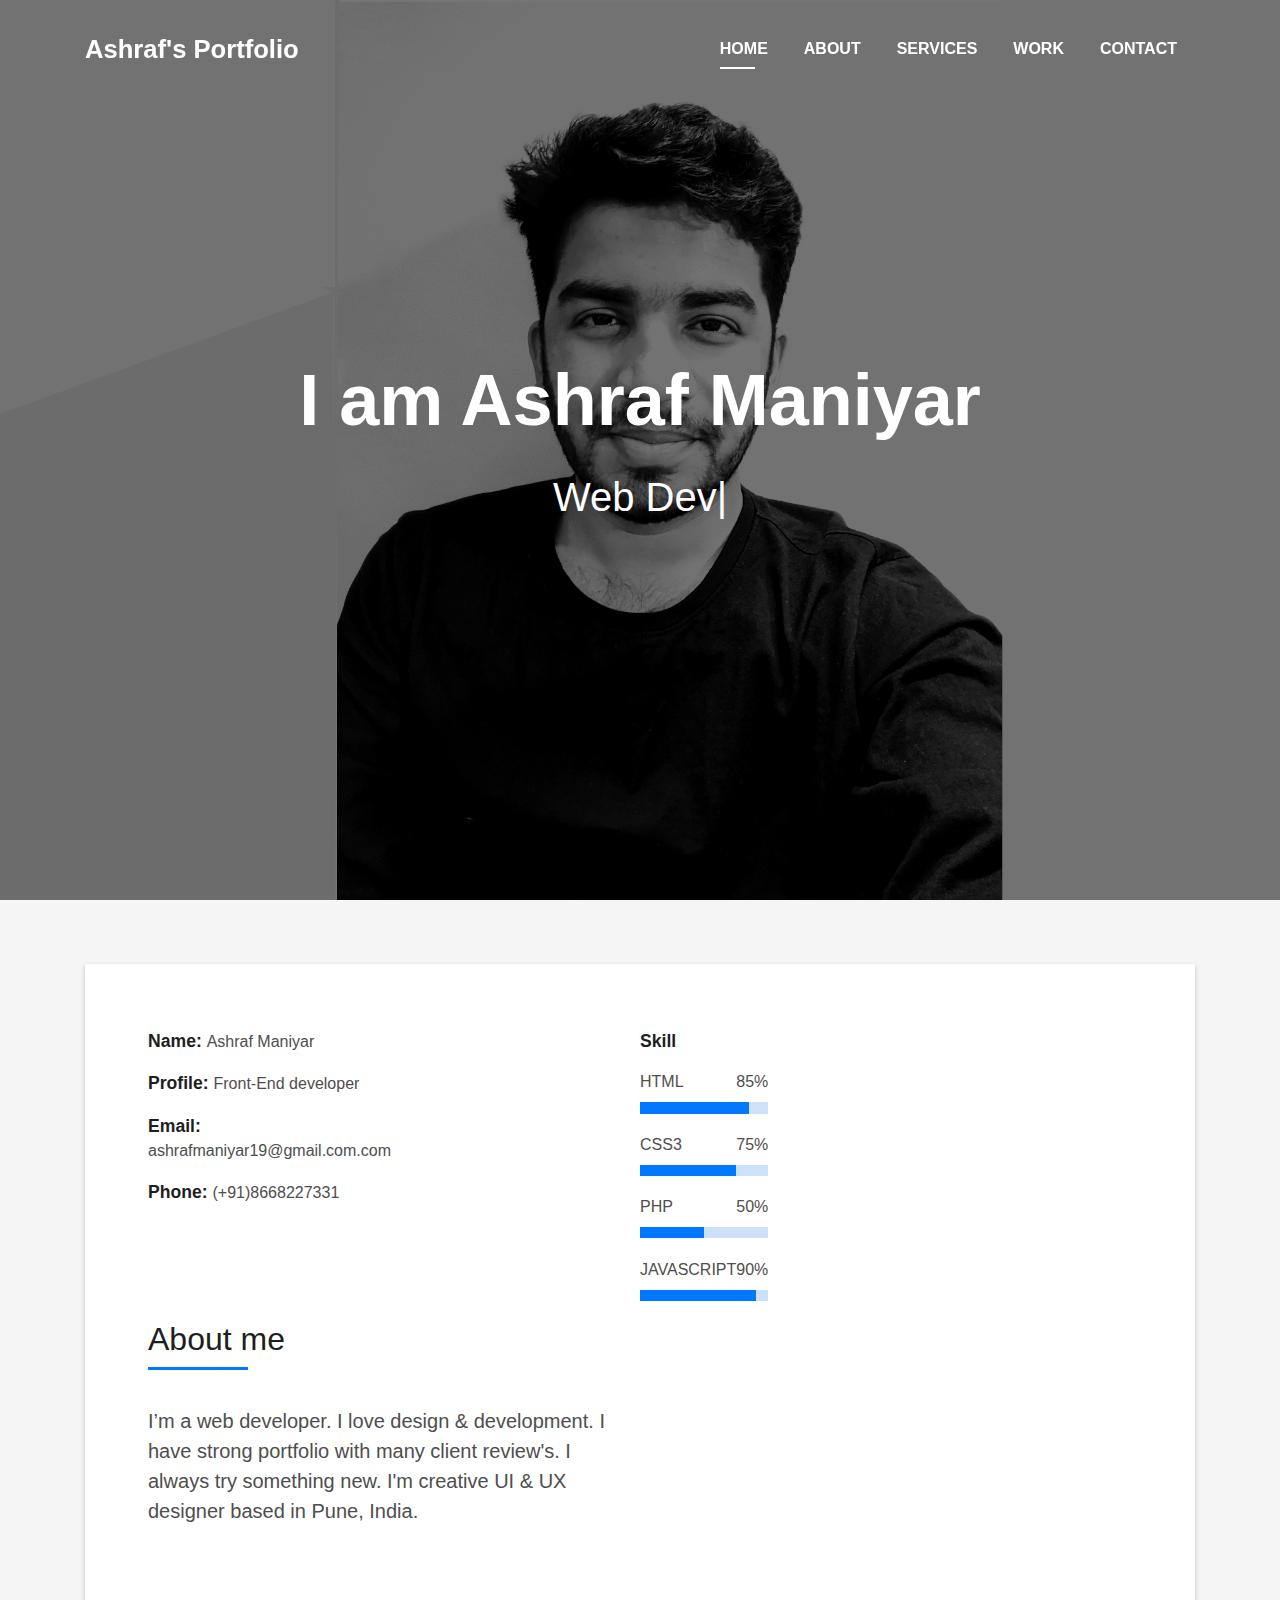
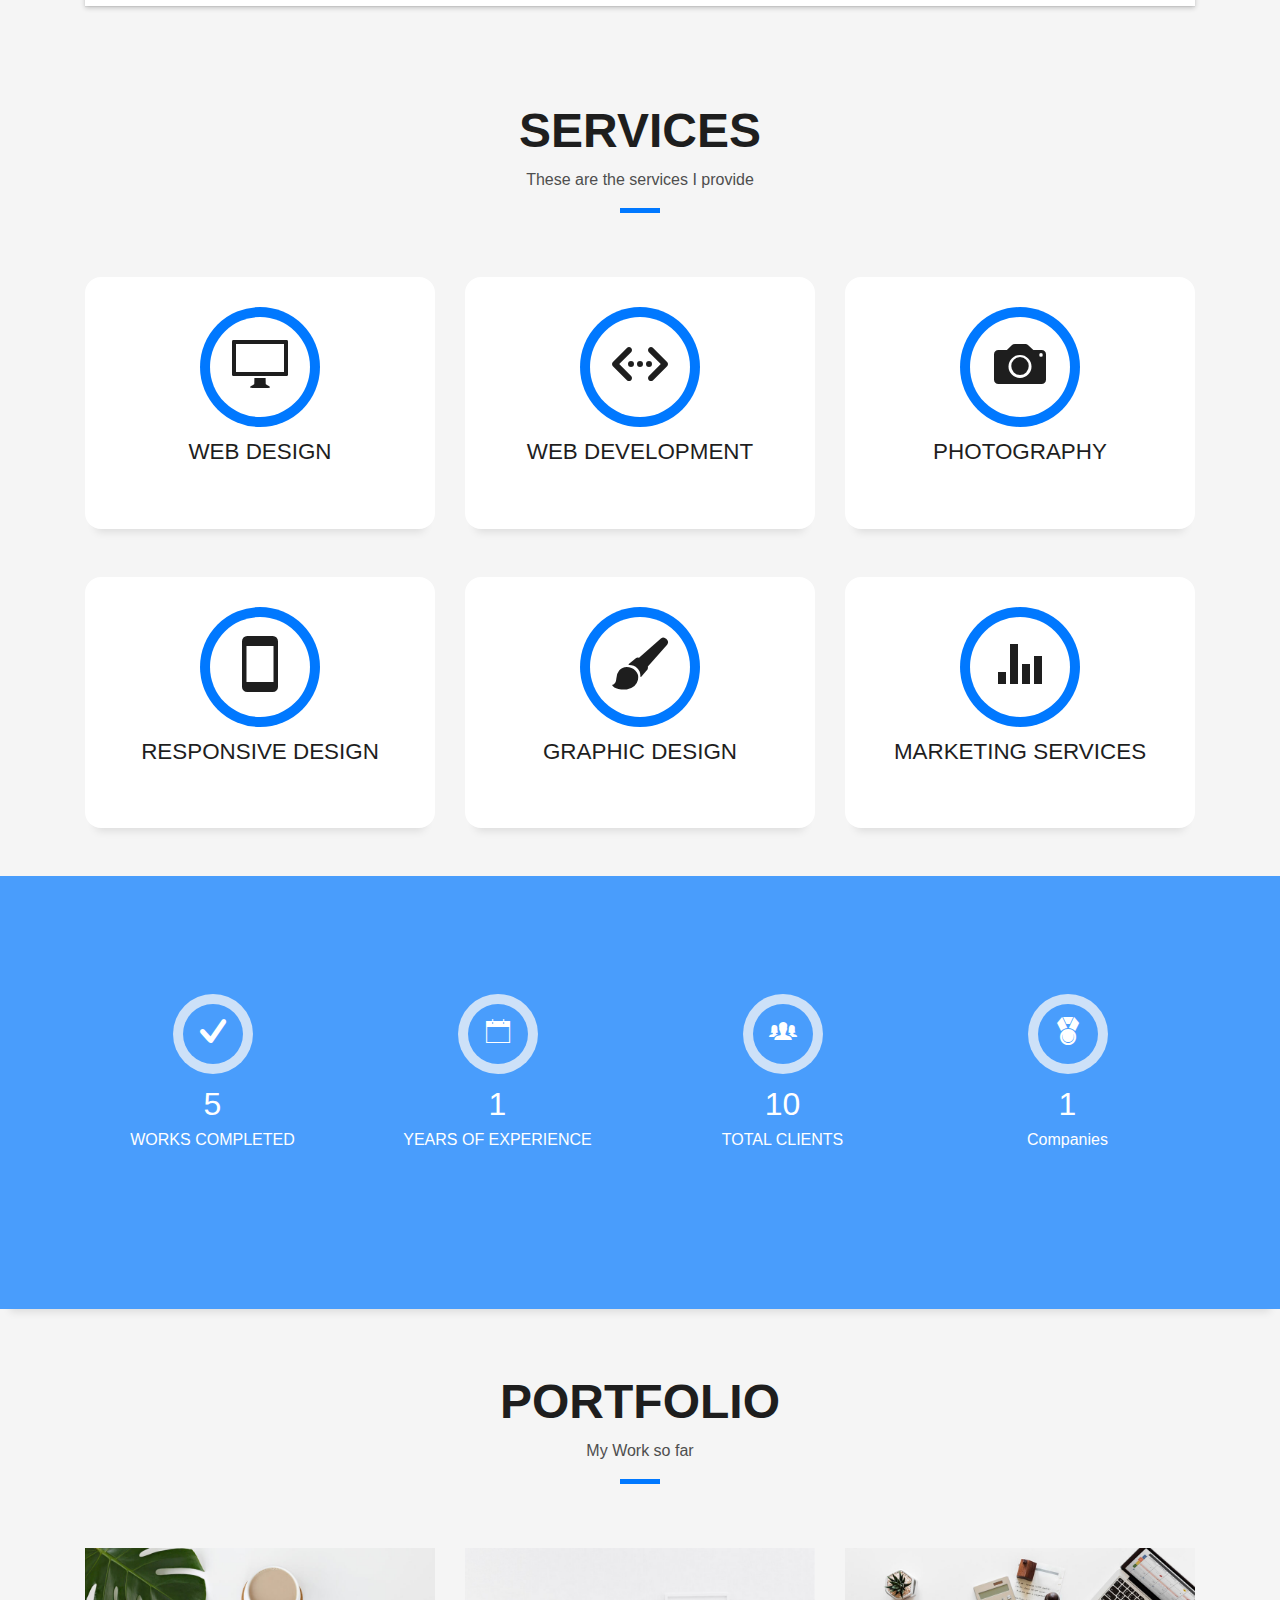
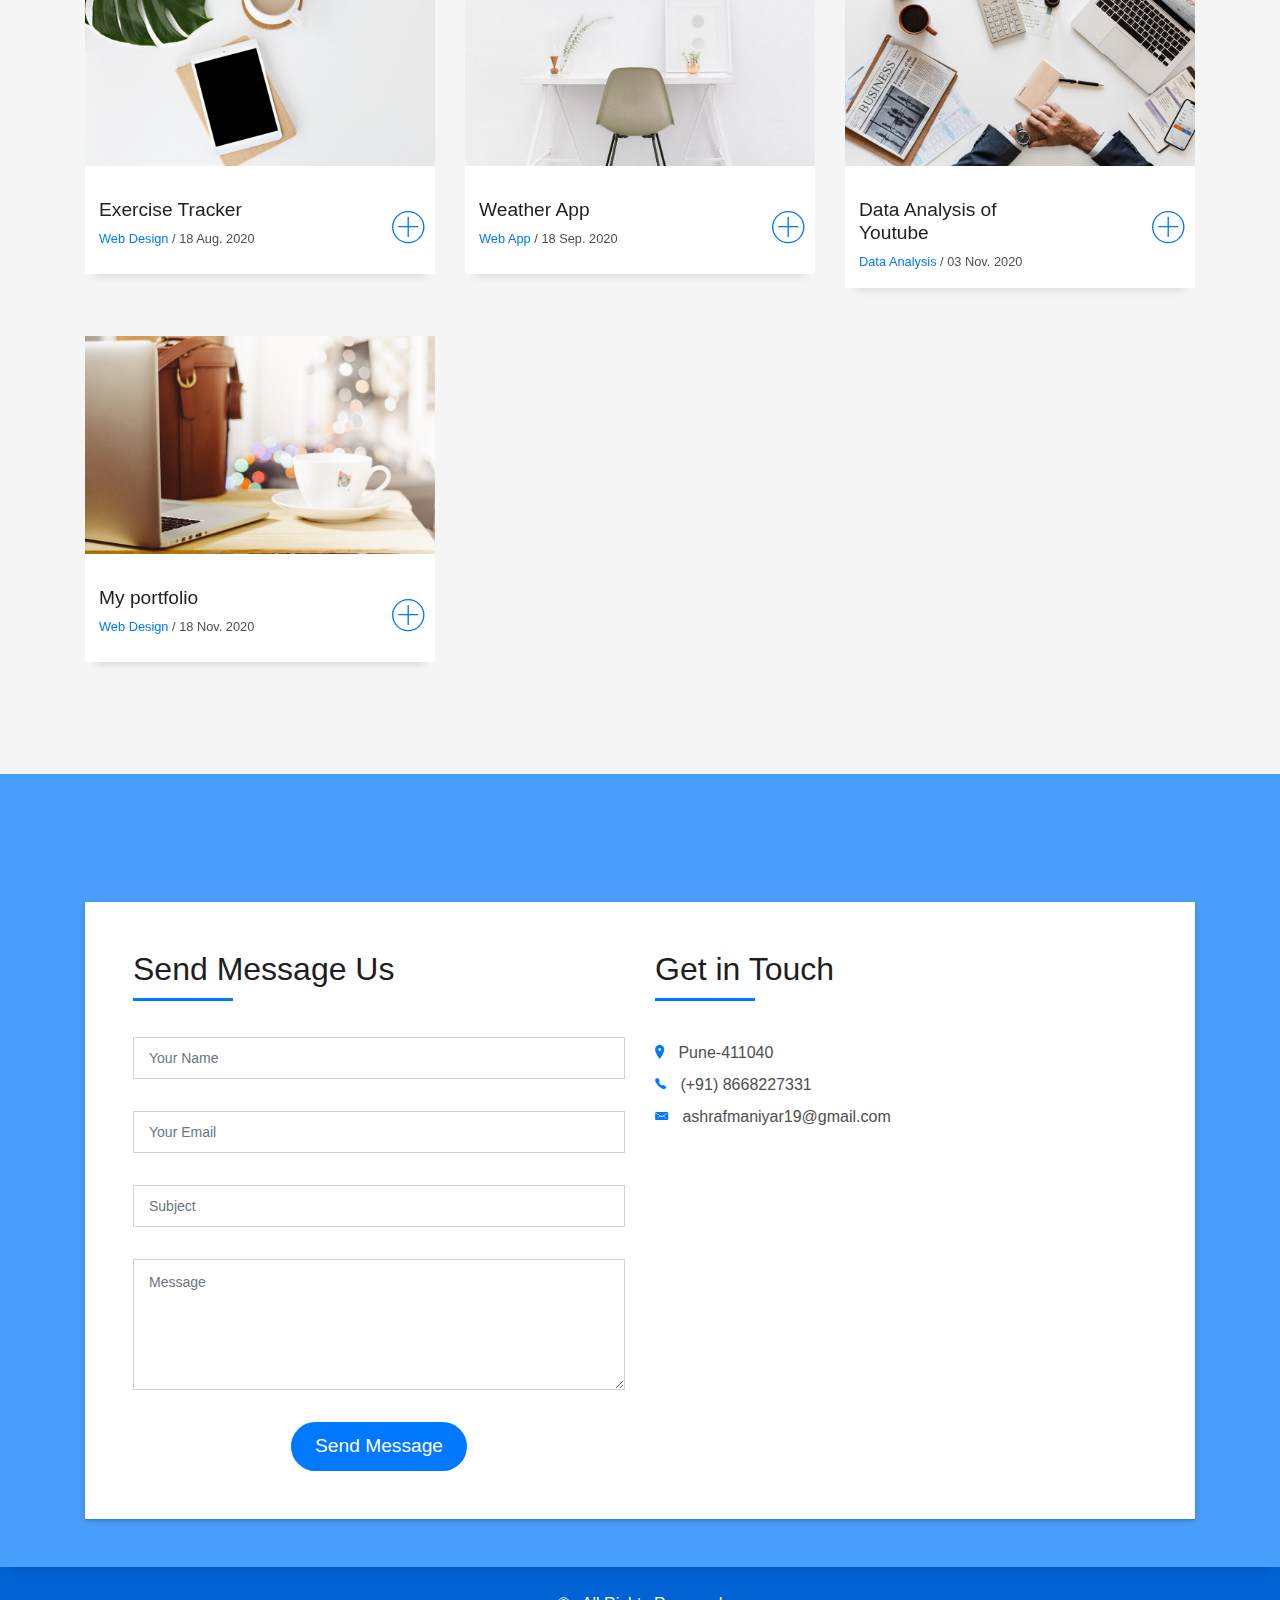
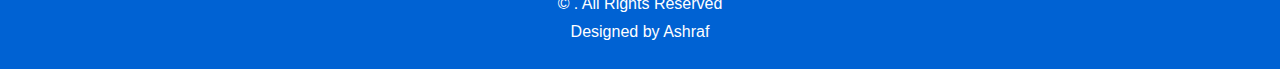
<file: index.html>
<!DOCTYPE html>
<html lang="en">

<head>
  <meta charset="utf-8">
  <meta content="width=device-width, initial-scale=1.0" name="viewport">

  <title>Ashraf's Portfolio </title>
  <meta content="" name="descriptison">
  <meta content="" name="keywords">

  <!-- Favicons -->
  <link href="assets/img/favicon-32x32.png" rel="icon">
  <link href="assets/img/apple-touch-icon.png" rel="apple-touch-icon">

  <!-- Vendor CSS Files -->
  <link href="assets/vendor/bootstrap/css/bootstrap.min.css" rel="stylesheet">
  <link href="assets/vendor/font-awesome/css/font-awesome.min.css" rel="stylesheet">
  <link href="assets/vendor/ionicons/css/ionicons.min.css" rel="stylesheet">
  <link href="assets/vendor/owl.carousel/assets/owl.carousel.min.css" rel="stylesheet">
  <link href="assets/vendor/venobox/venobox.css" rel="stylesheet">

  <!-- Template Main CSS File -->
  <link href="assets/css/style.css" rel="stylesheet">

</head>

<body id="page-top">

  <!-- ======= Header/ Navbar ======= -->
  <nav class="navbar navbar-b navbar-trans navbar-expand-md fixed-top" id="mainNav">
    <div class="container">
      <a class="navbar-brand js-scroll" href="#page-top">Ashraf's Portfolio </a>
      <button class="navbar-toggler collapsed" type="button" data-toggle="collapse" data-target="#navbarDefault" aria-controls="navbarDefault" aria-expanded="false" aria-label="Toggle navigation">
        <span></span>
        <span></span>
        <span></span>
      </button>
      <div class="navbar-collapse collapse justify-content-end" id="navbarDefault">
        <ul class="navbar-nav">
          <li class="nav-item">
            <a class="nav-link js-scroll active" href="index.html">Home</a>
          </li>
          <li class="nav-item">
            <a class="nav-link js-scroll" href="#about">About</a>
          </li>
          <li class="nav-item">
            <a class="nav-link js-scroll" href="#service">Services</a>
          </li>
          <li class="nav-item">
            <a class="nav-link js-scroll" href="#work">Work</a>
          </li>
         
          <li class="nav-item">
            <a class="nav-link js-scroll" href="#contact">Contact</a>
          </li>
        </ul>
      </div>
    </div>
  </nav>

  <!-- ======= Intro Section ======= -->
  <div id="home" class="intro route bg-image" style="background-image: url(assets/img/intro-bg.png)">
    <div class="overlay-itro"></div>
    <div class="intro-content display-table">
      <div class="table-cell">
        <div class="container">
          <!--<p class="display-6 color-d">Hello, world!</p>-->
          <h1 class="intro-title mb-4">I am Ashraf Maniyar</h1>
          <p class="intro-subtitle"><span class="text-slider-items">Web Developer,Web Designer,Frontend Developer,Graphic Designer</span><strong class="text-slider"></strong></p>
          <!-- <p class="pt-3"><a class="btn btn-primary btn js-scroll px-4" href="#about" role="button">Learn More</a></p> -->
        </div>
      </div>
    </div>
  </div><!-- End Intro Section -->

  <main id="main">

    <!-- ======= About Section ======= -->
    <section id="about" class="about-mf sect-pt4 route">
      <div class="container">
        <div class="row">
          <div class="col-sm-12">
            <div class="box-shadow-full">
              <div class="row">
                <div class="col-md-6">
                  <div class="row">

                    </div>
                    <div class="col-sm-6 col-md-7">
                      <div class="about-info">
                        <p><span class="title-s">Name: </span> <span>Ashraf Maniyar</span></p>
                        <p><span class="title-s">Profile: </span> <span>Front-End developer</span></p>
                        <p><span class="title-s">Email: </span> <span>ashrafmaniyar19@gmail.com.com</span></p>
                        <p><span class="title-s">Phone: </span> <span>(+91)8668227331</span></p>
                      </div>
                    </div>
                  </div>
                  <div class="skill-mf">
                    <p class="title-s">Skill</p>
                    <span>HTML</span> <span class="pull-right">85%</span>
                    <div class="progress">
                      <div class="progress-bar" role="progressbar" style="width: 85%;" aria-valuenow="85" aria-valuemin="0" aria-valuemax="100"></div>
                    </div>
                    <span>CSS3</span> <span class="pull-right">75%</span>
                    <div class="progress">
                      <div class="progress-bar" role="progressbar" style="width: 75%" aria-valuenow="75" aria-valuemin="0" aria-valuemax="100"></div>
                    </div>
                    <span>PHP</span> <span class="pull-right">50%</span>
                    <div class="progress">
                      <div class="progress-bar" role="progressbar" style="width: 50%" aria-valuenow="50" aria-valuemin="0" aria-valuemax="100"></div>
                    </div>
                    <span>JAVASCRIPT</span> <span class="pull-right">90%</span>
                    <div class="progress">
                      <div class="progress-bar" role="progressbar" style="width: 90%" aria-valuenow="90" aria-valuemin="0" aria-valuemax="100"></div>
                    </div>
                  </div>
                </div>
                <div class="col-md-6">
                  <div class="about-me pt-4 pt-md-0">
                    <div class="title-box-2">
                      <h5 class="title-left">
                        About me
                      </h5>
                    </div>
                    <p class="lead">
                      I’m a web developer. I love design & development. I have strong portfolio with many client review's. I always try something new. I'm creative UI & UX designer based in Pune, India. 
                    </p>
                    <p class="lead">

                    </p>
                    <p class="lead">

                    </p>
                  </div>
                </div>
              </div>
            </div>
          </div>
        </div>
      </div>
    </section><!-- End About Section -->

    <!-- ======= Services Section ======= -->
    <section id="service" class="services-mf pt-5 route">
      <div class="container">
        <div class="row">
          <div class="col-sm-12">
            <div class="title-box text-center">
              <h3 class="title-a">
                Services
              </h3>
              <p class="subtitle-a">
                These are the services I provide
              </p>
              <div class="line-mf"></div>
            </div>
          </div>
        </div>
        <div class="row">
          <div class="col-md-4">
            <div class="service-box">
              <div class="service-ico">
                <span class="ico-circle"><i class="ion-monitor"></i></span>
              </div>
              <div class="service-content">
                <h2 class="s-title">Web Design</h2>
                <p class="s-description text-center">
                  
                </p>
              </div>
            </div>
          </div>
          <div class="col-md-4">
            <div class="service-box">
              <div class="service-ico">
                <span class="ico-circle"><i class="ion-code-working"></i></span>
              </div>
              <div class="service-content">
                <h2 class="s-title">Web Development</h2>
                <p class="s-description text-center">
               
                </p>
              </div>
            </div>
          </div>
          <div class="col-md-4">
            <div class="service-box">
              <div class="service-ico">
                <span class="ico-circle"><i class="ion-camera"></i></span>
              </div>
              <div class="service-content">
                <h2 class="s-title">Photography</h2>
                <p class="s-description text-center">
              
                </p>
              </div>
            </div>
          </div>
          <div class="col-md-4">
            <div class="service-box">
              <div class="service-ico">
                <span class="ico-circle"><i class="ion-android-phone-portrait"></i></span>
              </div>
              <div class="service-content">
                <h2 class="s-title">Responsive Design</h2>
                <p class="s-description text-center">
                 
                </p>
              </div>
            </div>
          </div>
          <div class="col-md-4">
            <div class="service-box">
              <div class="service-ico">
                <span class="ico-circle"><i class="ion-paintbrush"></i></span>
              </div>
              <div class="service-content">
                <h2 class="s-title">Graphic Design</h2>
                <p class="s-description text-center">
                
                </p>
              </div>
            </div>
          </div>
          <div class="col-md-4">
            <div class="service-box">
              <div class="service-ico">
                <span class="ico-circle"><i class="ion-stats-bars"></i></span>
              </div>
              <div class="service-content">
                <h2 class="s-title">Marketing Services</h2>
                <p class="s-description text-center">
                  
                </p>
              </div>
            </div>
          </div>
        </div>
      </div>
    </section><!-- End Services Section -->

    <!-- ======= Counter Section ======= -->
    <div class="section-counter paralax-mf bg-image" style="background-image: url(assets/img/counters-bg.jpg)">
      <div class="overlay-mf"></div>
      <div class="container">
        <div class="row">
          <div class="col-sm-3 col-lg-3">
            <div class="counter-box counter-box pt-4 pt-md-0">
              <div class="counter-ico">
                <span class="ico-circle"><i class="ion-checkmark-round"></i></span>
              </div>
              <div class="counter-num">
                <p class="counter">5</p>
                <span class="counter-text">WORKS COMPLETED</span>
              </div>
            </div>
          </div>
          <div class="col-sm-3 col-lg-3">
            <div class="counter-box pt-4 pt-md-0">
              <div class="counter-ico">
                <span class="ico-circle"><i class="ion-ios-calendar-outline"></i></span>
              </div>
              <div class="counter-num">
                <p class="counter">1</p>
                <span class="counter-text">YEARS OF EXPERIENCE</span>
              </div>
            </div>
          </div>
          <div class="col-sm-3 col-lg-3">
            <div class="counter-box pt-4 pt-md-0">
              <div class="counter-ico">
                <span class="ico-circle"><i class="ion-ios-people"></i></span>
              </div>
              <div class="counter-num">
                <p class="counter">10</p>
                <span class="counter-text">TOTAL CLIENTS</span>
              </div>
            </div>
          </div>
          <div class="col-sm-3 col-lg-3">
            <div class="counter-box pt-4 pt-md-0">
              <div class="counter-ico">
                <span class="ico-circle"><i class="ion-ribbon-a"></i></span>
              </div>
              <div class="counter-num">
                <p class="counter">1</p>
                <span class="counter-text">Companies</span>
              </div>
            </div>
          </div>
        </div>
      </div>
    </div><!-- End Counter Section -->

    <!-- ======= Portfolio Section ======= -->
    <section id="work" class="portfolio-mf sect-pt4 route">
      <div class="container">
        <div class="row">
          <div class="col-sm-12">
            <div class="title-box text-center">
              <h3 class="title-a">
                Portfolio
              </h3>
              <p class="subtitle-a">
                My Work so far
              </p>
              <div class="line-mf"></div>
            </div>
          </div>
        </div>
        <div class="row">
          <div class="col-md-4">
            <div class="work-box">
              <a href="assets/img/work-1.jpg" data-gall="portfolioGallery" class="venobox">
                <div class="work-img">
                  <img src="assets/img/work-1.jpg" alt="" class="img-fluid">
                </div>
              </a>
              <div class="work-content">
                <div class="row">
                  <div class="col-sm-8">
                    <h2 class="w-title">Exercise Tracker</h2>
                    <div class="w-more">
                      <span class="w-ctegory">Web Design</span> / <span class="w-date">18 Aug. 2020</span>
                    </div>
                  </div>
                  <div class="col-sm-4">
                    <div class="w-like">
                      <a href="https://github.com/Ashraflol/Online-exercise-report"> <span class="ion-ios-plus-outline"></span></a>
                    </div>
                  </div>
                </div>
              </div>
            </div>
          </div>
          <div class="col-md-4">
            <div class="work-box">
              <a href="assets/img/work-2.jpg" data-gall="portfolioGallery" class="venobox">
                <div class="work-img">
                  <img src="assets/img/work-2.jpg" alt="" class="img-fluid">
                </div>
              </a>
              <div class="work-content">
                <div class="row">
                  <div class="col-sm-8">
                    <h2 class="w-title">Weather App</h2>
                    <div class="w-more">
                      <span class="w-ctegory">Web App</span> / <span class="w-date">18 Sep. 2020</span>
                    </div>
                  </div>
                  <div class="col-sm-4">
                    <div class="w-like">
                      <a href="https://github.com/Ashraflol"> <span class="ion-ios-plus-outline"></span></a>
                    </div>
                  </div>
                </div>
              </div>
            </div>
          </div>
          <div class="col-md-4">
            <div class="work-box">
              <a href="assets/img/work-3.jpg" data-gall="portfolioGallery" class="venobox">
                <div class="work-img">
                  <img src="assets/img/work-3.jpg" alt="" class="img-fluid">
                </div>
              </a>
              <div class="work-content">
                <div class="row">
                  <div class="col-sm-8">
                    <h2 class="w-title">Data Analysis of Youtube</h2>
                    <div class="w-more">
                      <span class="w-ctegory">Data Analysis</span> / <span class="w-date">03 Nov. 2020</span>
                    </div>
                  </div>
                  <div class="col-sm-4">
                    <div class="w-like">
                      <a href="https://jovian.ai/ashrafmaniyar19/zerotopandas-course-project-starter"> <span class="ion-ios-plus-outline"></span></a>
                    </div>
                  </div>
                </div>
              </div>
            </div>
          </div>
          <div class="col-md-4">
            <div class="work-box">
              <a href="assets/img/work-4.jpg" data-gall="portfolioGallery" class="venobox">
                <div class="work-img">
                  <img src="assets/img/work-4.jpg" alt="" class="img-fluid">
                </div>
              </a>
              <div class="work-content">
                <div class="row">
                  <div class="col-sm-8">
                    <h2 class="w-title">My portfolio</h2>
                    <div class="w-more">
                      <span class="w-ctegory">Web Design</span> / <span class="w-date">18 Nov. 2020</span>
                    </div>
                  </div>
                  <div class="col-sm-4">
                    <div class="w-like">
                      <a href="https://github.com/Ashraflol/my-portfolio"> <span class="ion-ios-plus-outline"></span></a>
                    </div>
                  </div>
                </div>
              </div>
            </div>
          </div>
          
          
        </div>
      </div>
    </section><!-- End Portfolio Section -->


    <!-- ======= Contact Section ======= -->
    <section class="paralax-mf footer-paralax bg-image sect-mt4 route" style="background-image: url(assets/img/overlay-bg.jpg)">
      <div class="overlay-mf"></div>
      <div class="container">
        <div class="row">
          <div class="col-sm-12">
            <div class="contact-mf">
              <div id="contact" class="box-shadow-full">
                <div class="row">
                  <div class="col-md-6">
                    <div class="title-box-2">
                      <h5 class="title-left">
                        Send Message Us
                      </h5>
                    </div>
                    <div>
                      <form action="forms/contact.php" method="post" role="form" class="php-email-form">
                        <div class="row">
                          <div class="col-md-12 mb-3">
                            <div class="form-group">
                              <input type="text" name="name" class="form-control" id="name" placeholder="Your Name" data-rule="minlen:4" data-msg="Please enter at least 4 chars" />
                              <div class="validate"></div>
                            </div>
                          </div>
                          <div class="col-md-12 mb-3">
                            <div class="form-group">
                              <input type="email" class="form-control" name="email" id="email" placeholder="Your Email" data-rule="email" data-msg="Please enter a valid email" />
                              <div class="validate"></div>
                            </div>
                          </div>
                          <div class="col-md-12 mb-3">
                            <div class="form-group">
                              <input type="text" class="form-control" name="subject" id="subject" placeholder="Subject" data-rule="minlen:4" data-msg="Please enter at least 8 chars of subject" />
                              <div class="validate"></div>
                            </div>
                          </div>
                          <div class="col-md-12">
                            <div class="form-group">
                              <textarea class="form-control" name="message" rows="5" data-rule="required" data-msg="Please write something for us" placeholder="Message"></textarea>
                              <div class="validate"></div>
                            </div>
                          </div>
                          <div class="col-md-12 text-center mb-3">
                            <div class="loading">Loading</div>
                            <div class="error-message"></div>
                            <div class="sent-message">Your message has been sent. Thank you!</div>
                          </div>
                          <div class="col-md-12 text-center">
                            <button type="submit" class="button button-a button-big button-rouded">Send Message</button>
                          </div>
                        </div>
                      </form>
                    </div>
                  </div>
                  <div class="col-md-6">
                    <div class="title-box-2 pt-4 pt-md-0">
                      <h5 class="title-left">
                        Get in Touch
                      </h5>
                    </div>
                    <div class="more-info">
                      <p class="lead">
      
                      </p>
                      <ul class="list-ico">
                        <li><span class="ion-ios-location"></span> Pune-411040</li>
                        <li><span class="ion-ios-telephone"></span> (+91) 8668227331</li>
                        <li><span class="ion-email"></span> ashrafmaniyar19@gmail.com</li>
                      </ul>
                    </div>
                    <div class="socials">

                    </div>
                  </div>
                </div>
              </div>
            </div>
          </div>
        </div>
      </div>
    </section><!-- End Contact Section -->

  </main><!-- End #main -->

  <!-- ======= Footer ======= -->
  <footer>
    <div class="container">
      <div class="row">
        <div class="col-sm-12">
          <div class="copyright-box">
            <p class="copyright">&copy; <strong></strong>. All Rights Reserved</p>
            <div class="credits">

              Designed by <a href="https://www.linkedin.com/in/ashraf-maniyar/">Ashraf</a>
            </div>
          </div>
        </div>
      </div>
    </div>
  </footer><!-- End  Footer -->

  <a href="#" class="back-to-top"><i class="fa fa-chevron-up"></i></a>
  <div id="preloader"></div>

  <!-- Vendor JS Files -->
  <script src="assets/vendor/jquery/jquery.min.js"></script>
  <script src="assets/vendor/bootstrap/js/bootstrap.bundle.min.js"></script>
  <script src="assets/vendor/jquery.easing/jquery.easing.min.js"></script>
  <script src="assets/vendor/php-email-form/validate.js"></script>
  <script src="assets/vendor/waypoints/jquery.waypoints.min.js"></script>
  <script src="assets/vendor/counterup/jquery.counterup.min.js"></script>
  <script src="assets/vendor/owl.carousel/owl.carousel.min.js"></script>
  <script src="assets/vendor/typed.js/typed.min.js"></script>
  <script src="assets/vendor/venobox/venobox.min.js"></script>

  <!-- Template Main JS File -->
  <script src="assets/js/main.js"></script>

</body>

</html>
</file>
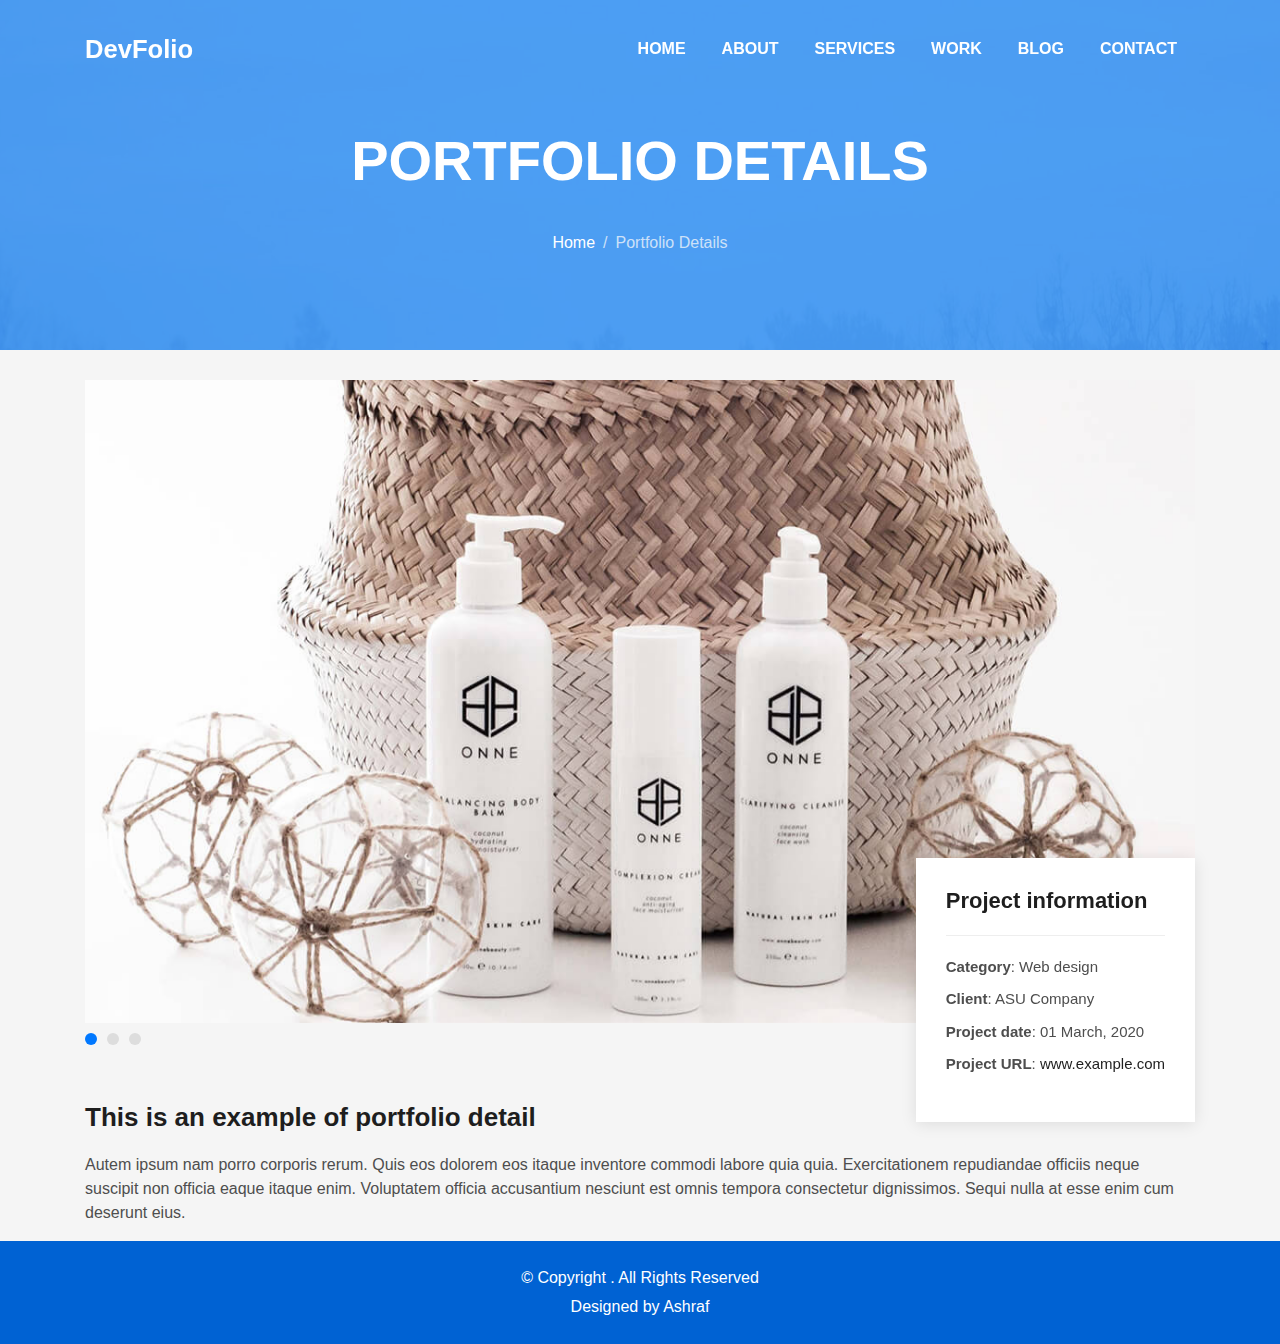
<file: portfolio-details.html>
<!DOCTYPE html>
<html lang="en">

<head>
  <meta charset="utf-8">
  <meta content="width=device-width, initial-scale=1.0" name="viewport">

  <title>DevFolio Bootstrap Portfolio Template - Portfolio Details</title>
  <meta content="" name="descriptison">
  <meta content="" name="keywords">

  <!-- Favicons -->
  <link href="assets/img/favicon.png" rel="icon">
  <link href="assets/img/apple-touch-icon.png" rel="apple-touch-icon">

  <!-- Vendor CSS Files -->
  <link href="assets/vendor/bootstrap/css/bootstrap.min.css" rel="stylesheet">
  <link href="assets/vendor/font-awesome/css/font-awesome.min.css" rel="stylesheet">
  <link href="assets/vendor/ionicons/css/ionicons.min.css" rel="stylesheet">
  <link href="assets/vendor/owl.carousel/assets/owl.carousel.min.css" rel="stylesheet">
  <link href="assets/vendor/venobox/venobox.css" rel="stylesheet">

  <!-- Template Main CSS File -->
  <link href="assets/css/style.css" rel="stylesheet">

  <!-- =======================================================
  * Template Name: DevFolio - v2.3.0
  * Template URL: https://bootstrapmade.com/devfolio-bootstrap-portfolio-html-template/
  * Author: BootstrapMade.com
  * License: https://bootstrapmade.com/license/
  ======================================================== -->
</head>

<body id="page-top">

  <!-- ======= Header/ Navbar ======= -->
  <nav class="navbar navbar-b navbar-trans navbar-expand-md fixed-top" id="mainNav">
    <div class="container">
      <a class="navbar-brand js-scroll" href="#page-top">DevFolio</a>
      <button class="navbar-toggler collapsed" type="button" data-toggle="collapse" data-target="#navbarDefault" aria-controls="navbarDefault" aria-expanded="false" aria-label="Toggle navigation">
        <span></span>
        <span></span>
        <span></span>
      </button>
      <div class="navbar-collapse collapse justify-content-end" id="navbarDefault">
        <ul class="navbar-nav">
          <li class="nav-item">
            <a class="nav-link js-scroll active" href="index.html">Home</a>
          </li>
          <li class="nav-item">
            <a class="nav-link js-scroll" href="#about">About</a>
          </li>
          <li class="nav-item">
            <a class="nav-link js-scroll" href="#service">Services</a>
          </li>
          <li class="nav-item">
            <a class="nav-link js-scroll" href="#work">Work</a>
          </li>
          <li class="nav-item">
            <a class="nav-link js-scroll" href="#blog">Blog</a>
          </li>
          <li class="nav-item">
            <a class="nav-link js-scroll" href="#contact">Contact</a>
          </li>
        </ul>
      </div>
    </div>
  </nav>

  <div class="intro intro-single route bg-image" style="background-image: url(assets/img/overlay-bg.jpg)">
    <div class="overlay-mf"></div>
    <div class="intro-content display-table">
      <div class="table-cell">
        <div class="container">
          <h2 class="intro-title mb-4">Portfolio Details</h2>
          <ol class="breadcrumb d-flex justify-content-center">
            <li class="breadcrumb-item">
              <a href="#">Home</a>
            </li>
            <li class="breadcrumb-item active">Portfolio Details</li>
          </ol>
        </div>
      </div>
    </div>
  </div>

  <main id="main">

    <!-- ======= Portfolio Details Section ======= -->
    <section class="portfolio-details">
      <div class="container">

        <div class="portfolio-details-container">

          <div class="owl-carousel portfolio-details-carousel">
            <img src="assets/img/portfolio-details-1.jpg" class="img-fluid" alt="">
            <img src="assets/img/portfolio-details-2.jpg" class="img-fluid" alt="">
            <img src="assets/img/portfolio-details-3.jpg" class="img-fluid" alt="">
          </div>

          <div class="portfolio-info">
            <h3>Project information</h3>
            <ul>
              <li><strong>Category</strong>: Web design</li>
              <li><strong>Client</strong>: ASU Company</li>
              <li><strong>Project date</strong>: 01 March, 2020</li>
              <li><strong>Project URL</strong>: <a href="#">www.example.com</a></li>
            </ul>
          </div>

        </div>

        <div class="portfolio-description">
          <h2>This is an example of portfolio detail</h2>
          <p>
            Autem ipsum nam porro corporis rerum. Quis eos dolorem eos itaque inventore commodi labore quia quia. Exercitationem repudiandae officiis neque suscipit non officia eaque itaque enim. Voluptatem officia accusantium nesciunt est omnis tempora consectetur dignissimos. Sequi nulla at esse enim cum deserunt eius.
          </p>
        </div>
      </div>
    </section><!-- End Portfolio Details Section -->

  </main><!-- End #main -->

  <!-- ======= Footer ======= -->
  <footer>
    <div class="container">
      <div class="row">
        <div class="col-sm-12">
          <div class="copyright-box">
            <p class="copyright">&copy; Copyright <strong></strong>. All Rights Reserved</p>
            <div class="credits">

              Designed by <a href="https://www.linkedin.com/in/ashraf-maniyar/">Ashraf</a>
            </div>
          </div>
        </div>
      </div>
    </div>
  </footer><!-- End  Footer -->

  <a href="#" class="back-to-top"><i class="fa fa-chevron-up"></i></a>
  <div id="preloader"></div>

  <!-- Vendor JS Files -->
  <script src="assets/vendor/jquery/jquery.min.js"></script>
  <script src="assets/vendor/bootstrap/js/bootstrap.bundle.min.js"></script>
  <script src="assets/vendor/jquery.easing/jquery.easing.min.js"></script>
  <script src="assets/vendor/php-email-form/validate.js"></script>
  <script src="assets/vendor/waypoints/jquery.waypoints.min.js"></script>
  <script src="assets/vendor/counterup/jquery.counterup.min.js"></script>
  <script src="assets/vendor/owl.carousel/owl.carousel.min.js"></script>
  <script src="assets/vendor/typed.js/typed.min.js"></script>
  <script src="assets/vendor/venobox/venobox.min.js"></script>

  <!-- Template Main JS File -->
  <script src="assets/js/main.js"></script>

</body>

</html>
</file>
<file: assets/vendor/venobox/venobox.css>
/* ------ venobox.css --------*/
.vbox-overlay *, .vbox-overlay *:before, .vbox-overlay *:after{
    -webkit-backface-visibility: hidden;
    -webkit-box-sizing:border-box;
    -moz-box-sizing:border-box;
    box-sizing:border-box;
}
.vbox-overlay * { 
    -webkit-backface-visibility: visible;
    backface-visibility: visible;
}
.vbox-overlay{
    display: -webkit-flex;
    display: flex;
    -webkit-flex-direction: column;
    flex-direction: column;
    -webkit-justify-content: center;
    justify-content: center;
    -webkit-align-items: center;
    align-items: center;
    position: fixed;
    left: 0;
    top: 0;
    bottom: 0;
    right: 0;
    z-index: 999999;
}

/* ----- navigation ----- */
.vbox-title{
    width: 100%;
    height: 40px;
    float: left;
    text-align: center;
    line-height: 28px;
    font-size: 12px;
    padding: 6px 50px;
    overflow: hidden;
    position: fixed;
    display: none;
    left: 0;
    z-index: 89;
}
.vbox-close{
    cursor: pointer;
    position: fixed;
    top: -1px;
    right: 0;
    width: 50px;
    height: 40px;
    padding: 6px;
    display: block;
    background-position:10px center;
    overflow: hidden;
    font-size: 24px;
    line-height: 1;
    text-align: center;
    z-index: 99;
}
.vbox-left{
    cursor: pointer;
    position: fixed;
    left: 0;
    height: 40px;
    overflow: hidden;
    line-height: 28px;
    font-size: 12px;
    z-index: 99;
    display: flex;
    align-items:center;
}
.vbox-num{
    display: inline-block;
    margin: 6px 0 6px 15px;
}
/* ----- Social share ----- */
.vbox-share{
    line-height: 28px;
    font-size: 12px;
    overflow: hidden;
    position: fixed;
    left: 0;
    z-index: 98;
    display: flex;
    align-items:center;
    justify-content: center;
    width: 100%;
    text-align: center;
}
.vbox-share svg{
    max-height: 28px;
    width: 28px;
    z-index: 10;
    margin-left: 12px;
    margin-top: 6px;
    margin-bottom: 6px;
    vertical-align: middle;
}


/* ----- navigation ARROWS ----- */
.vbox-next, .vbox-prev{
    position: fixed;
    top: 50%;
    margin-top: -15px;
    overflow: hidden;
    cursor: pointer;
    display: block;
    width: 45px;
    height: 45px;
    z-index: 99;
}
.vbox-next span, .vbox-prev span{
    position: relative;
    width: 20px;
    height: 20px;
    border: 2px solid transparent;
    border-top-color: #B6B6B6;
    border-right-color: #B6B6B6;
    text-indent: -100px;
    position: absolute;
    top: 8px;
    display: block;
}
.vbox-prev{
    left: 15px;
}
.vbox-next{
    right: 15px;
}
.vbox-prev span{
    left: 10px;
    -ms-transform: rotate(-135deg);
    -webkit-transform: rotate(-135deg);
    transform: rotate(-135deg);
}
.vbox-next span{
    -ms-transform: rotate(45deg);
    -webkit-transform: rotate(45deg);
    transform: rotate(45deg);
    right: 10px;
}
/* ------- inline window ------ */
.vbox-inline{
    width: 420px;
    height: 315px;
    height: 70vh;
    padding: 10px;
    background: #fff;
    margin: 0 auto;
    overflow: auto;
    text-align: left;
}
/* ------- Video & iFrames window ------ */
.venoframe{
    max-width: 100%;
    width: 100%;
    border: none;
    width: 100%;
    height: 260px;
    height: 70vh;
}
.venoframe.vbvid{
    height: 260px;
}
@media (min-width: 768px) {
    .venoframe, .vbox-inline{
        width: 90%;
        height: 360px;
        height: 70vh;
    }
    .venoframe.vbvid{
        width: 640px;
        height: 360px;
    }
}
@media (min-width: 992px) {
    .venoframe, .vbox-inline{
        max-width: 1200px;
        width: 80%;
        height: 540px;
        height: 70vh;
    }
    .venoframe.vbvid{
        width: 960px;
        height: 540px;
    }
}
/* 
Please do NOT edit this part! 
or at least read this note: http://i.imgur.com/7C0ws9e.gif
*/
.vbox-open{
    overflow: hidden;
}
.vbox-container{
    position: absolute;
    left: 0;
    right: 0;
    top: 0;
    bottom: 0;
    overflow-x: hidden;
    overflow-y: scroll;
    overflow-scrolling: touch;
    -webkit-overflow-scrolling: touch;
    z-index: 20;
    max-height: 100%;

}

.vbox-content{
    text-align: center;
    float: left;
    width: 100%;
    position: relative;
    overflow: hidden;
    padding: 20px 4%;
}
.vbox-container img{
    max-width: 100%;
    height: auto;
}
.vbox-figlio{
    box-shadow: 0 0 12px rgba(0,0,0,0.19), 0 6px 6px rgba(0,0,0,0.23);
    max-width: 100%;
    text-align: initial;
}
img.vbox-figlio{
    -webkit-user-select: none;
-khtml-user-select: none;
-moz-user-select: none;
-o-user-select: none;
user-select: none;
}
.vbox-content.swipe-left{
    margin-left: -200px !important;
}
.vbox-content.swipe-right{
    margin-left: 200px !important;
}
.vbox-animated{
    webkit-transition: margin 300ms ease-out;
    transition: margin 300ms ease-out;
}

/* ---------- preloader ----------
 * SPINKIT 
 * http://tobiasahlin.com/spinkit/
-------------------------------- */
.sk-double-bounce,.sk-rotating-plane{width:40px;height:40px;margin:40px auto}.sk-rotating-plane{background-color:#333;-webkit-animation:sk-rotatePlane 1.2s infinite ease-in-out;animation:sk-rotatePlane 1.2s infinite ease-in-out}@-webkit-keyframes sk-rotatePlane{0%{-webkit-transform:perspective(120px) rotateX(0) rotateY(0);transform:perspective(120px) rotateX(0) rotateY(0)}50%{-webkit-transform:perspective(120px) rotateX(-180.1deg) rotateY(0);transform:perspective(120px) rotateX(-180.1deg) rotateY(0)}100%{-webkit-transform:perspective(120px) rotateX(-180deg) rotateY(-179.9deg);transform:perspective(120px) rotateX(-180deg) rotateY(-179.9deg)}}@keyframes sk-rotatePlane{0%{-webkit-transform:perspective(120px) rotateX(0) rotateY(0);transform:perspective(120px) rotateX(0) rotateY(0)}50%{-webkit-transform:perspective(120px) rotateX(-180.1deg) rotateY(0);transform:perspective(120px) rotateX(-180.1deg) rotateY(0)}100%{-webkit-transform:perspective(120px) rotateX(-180deg) rotateY(-179.9deg);transform:perspective(120px) rotateX(-180deg) rotateY(-179.9deg)}}.sk-double-bounce{position:relative}.sk-double-bounce .sk-child{width:100%;height:100%;border-radius:50%;background-color:#333;opacity:.6;position:absolute;top:0;left:0;-webkit-animation:sk-doubleBounce 2s infinite ease-in-out;animation:sk-doubleBounce 2s infinite ease-in-out}.sk-chasing-dots .sk-child,.sk-spinner-pulse,.sk-three-bounce .sk-child{background-color:#333;border-radius:100%}.sk-double-bounce .sk-double-bounce2{-webkit-animation-delay:-1s;animation-delay:-1s}@-webkit-keyframes sk-doubleBounce{0%,100%{-webkit-transform:scale(0);transform:scale(0)}50%{-webkit-transform:scale(1);transform:scale(1)}}@keyframes sk-doubleBounce{0%,100%{-webkit-transform:scale(0);transform:scale(0)}50%{-webkit-transform:scale(1);transform:scale(1)}}.sk-wave{margin:40px auto;width:50px;height:40px;text-align:center;font-size:10px}.sk-wave .sk-rect{background-color:#333;height:100%;width:6px;display:inline-block;-webkit-animation:sk-waveStretchDelay 1.2s infinite ease-in-out;animation:sk-waveStretchDelay 1.2s infinite ease-in-out}.sk-wave .sk-rect1{-webkit-animation-delay:-1.2s;animation-delay:-1.2s}.sk-wave .sk-rect2{-webkit-animation-delay:-1.1s;animation-delay:-1.1s}.sk-wave .sk-rect3{-webkit-animation-delay:-1s;animation-delay:-1s}.sk-wave .sk-rect4{-webkit-animation-delay:-.9s;animation-delay:-.9s}.sk-wave .sk-rect5{-webkit-animation-delay:-.8s;animation-delay:-.8s}@-webkit-keyframes sk-waveStretchDelay{0%,100%,40%{-webkit-transform:scaleY(.4);transform:scaleY(.4)}20%{-webkit-transform:scaleY(1);transform:scaleY(1)}}@keyframes sk-waveStretchDelay{0%,100%,40%{-webkit-transform:scaleY(.4);transform:scaleY(.4)}20%{-webkit-transform:scaleY(1);transform:scaleY(1)}}.sk-wandering-cubes{margin:40px auto;width:40px;height:40px;position:relative}.sk-wandering-cubes .sk-cube{background-color:#333;width:10px;height:10px;position:absolute;top:0;left:0;-webkit-animation:sk-wanderingCube 1.8s ease-in-out -1.8s infinite both;animation:sk-wanderingCube 1.8s ease-in-out -1.8s infinite both}.sk-chasing-dots,.sk-spinner-pulse{width:40px;height:40px;margin:40px auto}.sk-wandering-cubes .sk-cube2{-webkit-animation-delay:-.9s;animation-delay:-.9s}@-webkit-keyframes sk-wanderingCube{0%{-webkit-transform:rotate(0);transform:rotate(0)}25%{-webkit-transform:translateX(30px) rotate(-90deg) scale(.5);transform:translateX(30px) rotate(-90deg) scale(.5)}50%{-webkit-transform:translateX(30px) translateY(30px) rotate(-179deg);transform:translateX(30px) translateY(30px) rotate(-179deg)}50.1%{-webkit-transform:translateX(30px) translateY(30px) rotate(-180deg);transform:translateX(30px) translateY(30px) rotate(-180deg)}75%{-webkit-transform:translateX(0) translateY(30px) rotate(-270deg) scale(.5);transform:translateX(0) translateY(30px) rotate(-270deg) scale(.5)}100%{-webkit-transform:rotate(-360deg);transform:rotate(-360deg)}}@keyframes sk-wanderingCube{0%{-webkit-transform:rotate(0);transform:rotate(0)}25%{-webkit-transform:translateX(30px) rotate(-90deg) scale(.5);transform:translateX(30px) rotate(-90deg) scale(.5)}50%{-webkit-transform:translateX(30px) translateY(30px) rotate(-179deg);transform:translateX(30px) translateY(30px) rotate(-179deg)}50.1%{-webkit-transform:translateX(30px) translateY(30px) rotate(-180deg);transform:translateX(30px) translateY(30px) rotate(-180deg)}75%{-webkit-transform:translateX(0) translateY(30px) rotate(-270deg) scale(.5);transform:translateX(0) translateY(30px) rotate(-270deg) scale(.5)}100%{-webkit-transform:rotate(-360deg);transform:rotate(-360deg)}}.sk-spinner-pulse{-webkit-animation:sk-pulseScaleOut 1s infinite ease-in-out;animation:sk-pulseScaleOut 1s infinite ease-in-out}@-webkit-keyframes sk-pulseScaleOut{0%{-webkit-transform:scale(0);transform:scale(0)}100%{-webkit-transform:scale(1);transform:scale(1);opacity:0}}@keyframes sk-pulseScaleOut{0%{-webkit-transform:scale(0);transform:scale(0)}100%{-webkit-transform:scale(1);transform:scale(1);opacity:0}}.sk-chasing-dots{position:relative;text-align:center;-webkit-animation:sk-chasingDotsRotate 2s infinite linear;animation:sk-chasingDotsRotate 2s infinite linear}.sk-chasing-dots .sk-child{width:60%;height:60%;display:inline-block;position:absolute;top:0;-webkit-animation:sk-chasingDotsBounce 2s infinite ease-in-out;animation:sk-chasingDotsBounce 2s infinite ease-in-out}.sk-chasing-dots .sk-dot2{top:auto;bottom:0;-webkit-animation-delay:-1s;animation-delay:-1s}@-webkit-keyframes sk-chasingDotsRotate{100%{-webkit-transform:rotate(360deg);transform:rotate(360deg)}}@keyframes sk-chasingDotsRotate{100%{-webkit-transform:rotate(360deg);transform:rotate(360deg)}}@-webkit-keyframes sk-chasingDotsBounce{0%,100%{-webkit-transform:scale(0);transform:scale(0)}50%{-webkit-transform:scale(1);transform:scale(1)}}@keyframes sk-chasingDotsBounce{0%,100%{-webkit-transform:scale(0);transform:scale(0)}50%{-webkit-transform:scale(1);transform:scale(1)}}.sk-three-bounce{margin:40px auto;width:80px;text-align:center}.sk-three-bounce .sk-child{width:20px;height:20px;display:inline-block;-webkit-animation:sk-three-bounce 1.4s ease-in-out 0s infinite both;animation:sk-three-bounce 1.4s ease-in-out 0s infinite both}.sk-circle .sk-child:before,.sk-fading-circle .sk-circle:before{display:block;border-radius:100%;content:'';background-color:#333}.sk-three-bounce .sk-bounce1{-webkit-animation-delay:-.32s;animation-delay:-.32s}.sk-three-bounce .sk-bounce2{-webkit-animation-delay:-.16s;animation-delay:-.16s}@-webkit-keyframes sk-three-bounce{0%,100%,80%{-webkit-transform:scale(0);transform:scale(0)}40%{-webkit-transform:scale(1);transform:scale(1)}}@keyframes sk-three-bounce{0%,100%,80%{-webkit-transform:scale(0);transform:scale(0)}40%{-webkit-transform:scale(1);transform:scale(1)}}.sk-circle{margin:40px auto;width:40px;height:40px;position:relative}.sk-circle .sk-child{width:100%;height:100%;position:absolute;left:0;top:0}.sk-circle .sk-child:before{margin:0 auto;width:15%;height:15%;-webkit-animation:sk-circleBounceDelay 1.2s infinite ease-in-out both;animation:sk-circleBounceDelay 1.2s infinite ease-in-out both}.sk-circle .sk-circle2{-webkit-transform:rotate(30deg);-ms-transform:rotate(30deg);transform:rotate(30deg)}.sk-circle .sk-circle3{-webkit-transform:rotate(60deg);-ms-transform:rotate(60deg);transform:rotate(60deg)}.sk-circle .sk-circle4{-webkit-transform:rotate(90deg);-ms-transform:rotate(90deg);transform:rotate(90deg)}.sk-circle .sk-circle5{-webkit-transform:rotate(120deg);-ms-transform:rotate(120deg);transform:rotate(120deg)}.sk-circle .sk-circle6{-webkit-transform:rotate(150deg);-ms-transform:rotate(150deg);transform:rotate(150deg)}.sk-circle .sk-circle7{-webkit-transform:rotate(180deg);-ms-transform:rotate(180deg);transform:rotate(180deg)}.sk-circle .sk-circle8{-webkit-transform:rotate(210deg);-ms-transform:rotate(210deg);transform:rotate(210deg)}.sk-circle .sk-circle9{-webkit-transform:rotate(240deg);-ms-transform:rotate(240deg);transform:rotate(240deg)}.sk-circle .sk-circle10{-webkit-transform:rotate(270deg);-ms-transform:rotate(270deg);transform:rotate(270deg)}.sk-circle .sk-circle11{-webkit-transform:rotate(300deg);-ms-transform:rotate(300deg);transform:rotate(300deg)}.sk-circle .sk-circle12{-webkit-transform:rotate(330deg);-ms-transform:rotate(330deg);transform:rotate(330deg)}.sk-circle .sk-circle2:before{-webkit-animation-delay:-1.1s;animation-delay:-1.1s}.sk-circle .sk-circle3:before{-webkit-animation-delay:-1s;animation-delay:-1s}.sk-circle .sk-circle4:before{-webkit-animation-delay:-.9s;animation-delay:-.9s}.sk-circle .sk-circle5:before{-webkit-animation-delay:-.8s;animation-delay:-.8s}.sk-circle .sk-circle6:before{-webkit-animation-delay:-.7s;animation-delay:-.7s}.sk-circle .sk-circle7:before{-webkit-animation-delay:-.6s;animation-delay:-.6s}.sk-circle .sk-circle8:before{-webkit-animation-delay:-.5s;animation-delay:-.5s}.sk-circle .sk-circle9:before{-webkit-animation-delay:-.4s;animation-delay:-.4s}.sk-circle .sk-circle10:before{-webkit-animation-delay:-.3s;animation-delay:-.3s}.sk-circle .sk-circle11:before{-webkit-animation-delay:-.2s;animation-delay:-.2s}.sk-circle .sk-circle12:before{-webkit-animation-delay:-.1s;animation-delay:-.1s}@-webkit-keyframes sk-circleBounceDelay{0%,100%,80%{-webkit-transform:scale(0);transform:scale(0)}40%{-webkit-transform:scale(1);transform:scale(1)}}@keyframes sk-circleBounceDelay{0%,100%,80%{-webkit-transform:scale(0);transform:scale(0)}40%{-webkit-transform:scale(1);transform:scale(1)}}.sk-cube-grid{width:40px;height:40px;margin:40px auto}.sk-cube-grid .sk-cube{width:33.33%;height:33.33%;background-color:#333;float:left;-webkit-animation:sk-cubeGridScaleDelay 1.3s infinite ease-in-out;animation:sk-cubeGridScaleDelay 1.3s infinite ease-in-out}.sk-cube-grid .sk-cube1{-webkit-animation-delay:.2s;animation-delay:.2s}.sk-cube-grid .sk-cube2{-webkit-animation-delay:.3s;animation-delay:.3s}.sk-cube-grid .sk-cube3{-webkit-animation-delay:.4s;animation-delay:.4s}.sk-cube-grid .sk-cube4{-webkit-animation-delay:.1s;animation-delay:.1s}.sk-cube-grid .sk-cube5{-webkit-animation-delay:.2s;animation-delay:.2s}.sk-cube-grid .sk-cube6{-webkit-animation-delay:.3s;animation-delay:.3s}.sk-cube-grid .sk-cube7{-webkit-animation-delay:0ms;animation-delay:0ms}.sk-cube-grid .sk-cube8{-webkit-animation-delay:.1s;animation-delay:.1s}.sk-cube-grid .sk-cube9{-webkit-animation-delay:.2s;animation-delay:.2s}@-webkit-keyframes sk-cubeGridScaleDelay{0%,100%,70%{-webkit-transform:scale3D(1,1,1);transform:scale3D(1,1,1)}35%{-webkit-transform:scale3D(0,0,1);transform:scale3D(0,0,1)}}@keyframes sk-cubeGridScaleDelay{0%,100%,70%{-webkit-transform:scale3D(1,1,1);transform:scale3D(1,1,1)}35%{-webkit-transform:scale3D(0,0,1);transform:scale3D(0,0,1)}}.sk-fading-circle{margin:40px auto;width:40px;height:40px;position:relative}.sk-fading-circle .sk-circle{width:100%;height:100%;position:absolute;left:0;top:0}.sk-fading-circle .sk-circle:before{margin:0 auto;width:15%;height:15%;-webkit-animation:sk-circleFadeDelay 1.2s infinite ease-in-out both;animation:sk-circleFadeDelay 1.2s infinite ease-in-out both}.sk-fading-circle .sk-circle2{-webkit-transform:rotate(30deg);-ms-transform:rotate(30deg);transform:rotate(30deg)}.sk-fading-circle .sk-circle3{-webkit-transform:rotate(60deg);-ms-transform:rotate(60deg);transform:rotate(60deg)}.sk-fading-circle .sk-circle4{-webkit-transform:rotate(90deg);-ms-transform:rotate(90deg);transform:rotate(90deg)}.sk-fading-circle .sk-circle5{-webkit-transform:rotate(120deg);-ms-transform:rotate(120deg);transform:rotate(120deg)}.sk-fading-circle .sk-circle6{-webkit-transform:rotate(150deg);-ms-transform:rotate(150deg);transform:rotate(150deg)}.sk-fading-circle .sk-circle7{-webkit-transform:rotate(180deg);-ms-transform:rotate(180deg);transform:rotate(180deg)}.sk-fading-circle .sk-circle8{-webkit-transform:rotate(210deg);-ms-transform:rotate(210deg);transform:rotate(210deg)}.sk-fading-circle .sk-circle9{-webkit-transform:rotate(240deg);-ms-transform:rotate(240deg);transform:rotate(240deg)}.sk-fading-circle .sk-circle10{-webkit-transform:rotate(270deg);-ms-transform:rotate(270deg);transform:rotate(270deg)}.sk-fading-circle .sk-circle11{-webkit-transform:rotate(300deg);-ms-transform:rotate(300deg);transform:rotate(300deg)}.sk-fading-circle .sk-circle12{-webkit-transform:rotate(330deg);-ms-transform:rotate(330deg);transform:rotate(330deg)}.sk-fading-circle .sk-circle2:before{-webkit-animation-delay:-1.1s;animation-delay:-1.1s}.sk-fading-circle .sk-circle3:before{-webkit-animation-delay:-1s;animation-delay:-1s}.sk-fading-circle .sk-circle4:before{-webkit-animation-delay:-.9s;animation-delay:-.9s}.sk-fading-circle .sk-circle5:before{-webkit-animation-delay:-.8s;animation-delay:-.8s}.sk-fading-circle .sk-circle6:before{-webkit-animation-delay:-.7s;animation-delay:-.7s}.sk-fading-circle .sk-circle7:before{-webkit-animation-delay:-.6s;animation-delay:-.6s}.sk-fading-circle .sk-circle8:before{-webkit-animation-delay:-.5s;animation-delay:-.5s}.sk-fading-circle .sk-circle9:before{-webkit-animation-delay:-.4s;animation-delay:-.4s}.sk-fading-circle .sk-circle10:before{-webkit-animation-delay:-.3s;animation-delay:-.3s}.sk-fading-circle .sk-circle11:before{-webkit-animation-delay:-.2s;animation-delay:-.2s}.sk-fading-circle .sk-circle12:before{-webkit-animation-delay:-.1s;animation-delay:-.1s}@-webkit-keyframes sk-circleFadeDelay{0%,100%,39%{opacity:0}40%{opacity:1}}@keyframes sk-circleFadeDelay{0%,100%,39%{opacity:0}40%{opacity:1}}.sk-folding-cube{margin:40px auto;width:40px;height:40px;position:relative;-webkit-transform:rotateZ(45deg);transform:rotateZ(45deg)}.sk-folding-cube .sk-cube{float:left;width:50%;height:50%;position:relative;-webkit-transform:scale(1.1);-ms-transform:scale(1.1);transform:scale(1.1)}.sk-folding-cube .sk-cube:before{content:'';position:absolute;top:0;left:0;width:100%;height:100%;background-color:#333;-webkit-animation:sk-foldCubeAngle 2.4s infinite linear both;animation:sk-foldCubeAngle 2.4s infinite linear both;-webkit-transform-origin:100% 100%;-ms-transform-origin:100% 100%;transform-origin:100% 100%}.sk-folding-cube .sk-cube2{-webkit-transform:scale(1.1) rotateZ(90deg);transform:scale(1.1) rotateZ(90deg)}.sk-folding-cube .sk-cube3{-webkit-transform:scale(1.1) rotateZ(180deg);transform:scale(1.1) rotateZ(180deg)}.sk-folding-cube .sk-cube4{-webkit-transform:scale(1.1) rotateZ(270deg);transform:scale(1.1) rotateZ(270deg)}.sk-folding-cube .sk-cube2:before{-webkit-animation-delay:.3s;animation-delay:.3s}.sk-folding-cube .sk-cube3:before{-webkit-animation-delay:.6s;animation-delay:.6s}.sk-folding-cube .sk-cube4:before{-webkit-animation-delay:.9s;animation-delay:.9s}@-webkit-keyframes sk-foldCubeAngle{0%,10%{-webkit-transform:perspective(140px) rotateX(-180deg);transform:perspective(140px) rotateX(-180deg);opacity:0}25%,75%{-webkit-transform:perspective(140px) rotateX(0);transform:perspective(140px) rotateX(0);opacity:1}100%,90%{-webkit-transform:perspective(140px) rotateY(180deg);transform:perspective(140px) rotateY(180deg);opacity:0}}@keyframes sk-foldCubeAngle{0%,10%{-webkit-transform:perspective(140px) rotateX(-180deg);transform:perspective(140px) rotateX(-180deg);opacity:0}25%,75%{-webkit-transform:perspective(140px) rotateX(0);transform:perspective(140px) rotateX(0);opacity:1}100%,90%{-webkit-transform:perspective(140px) rotateY(180deg);transform:perspective(140px) rotateY(180deg);opacity:0}}
</file>
<file: assets/css/style.css>
/**
* Template Name: DevFolio - v2.3.0
* Template URL: https://bootstrapmade.com/devfolio-bootstrap-portfolio-html-template/
* Author: BootstrapMade.com
* License: https://bootstrapmade.com/license/
*/

/*--------------------------------------------------------------
# General
--------------------------------------------------------------*/
body {
  background-color: #f5f5f5;
  color: #4e4e4e;
}

h1,
h2,
h3,
h4,
h5,
h6 {
  color: #1e1e1e;
}

a {
  color: #1e1e1e;
  transition: all 0.5s ease-in-out;
}

a:hover {
  color: #0078ff;
  text-decoration: none;
  transition: all 0.5s ease-in-out;
}

.p-r {
  position: relative;
}

.color-a {
  color: #0078ff;
}

.color-d {
  color: #f5f5f5;
}

.color-text-a {
  color: #4e4e4e;
}

.box-shadow, .paralax-mf, .service-box, .work-box, .card-blog {
  box-shadow: 0 13px 8px -10px rgba(0, 0, 0, 0.1);
}

.box-shadow-a, .button:hover {
  box-shadow: 0 0 0 4px #cde1f8;
}

.display-5 {
  font-size: 2.5rem;
  font-weight: 300;
  line-height: 1.1;
}

.display-6 {
  font-size: 2rem;
  font-weight: 300;
  line-height: 1.1;
}

.avatar {
  width: 32px;
  height: 32px;
  margin-right: 4px;
  overflow: hidden;
}

.bg-image {
  background-repeat: no-repeat;
  background-attachment: fixed;
  background-size: cover;
  background-position: center center;
}

@media (max-width: 1024px) {
  .bg-image {
    background-attachment: scroll;
  }
}

.overlay-mf {
  background-color: #0078ff;
}

.overlay-mf {
  position: absolute;
  top: 0;
  left: 0px;
  padding: 0;
  height: 100%;
  width: 100%;
  opacity: .7;
}

.paralax-mf {
  position: relative;
  padding: 8rem 0;
}

.display-table {
  width: 100%;
  height: 100%;
  display: table;
}

.table-cell {
  display: table-cell;
  vertical-align: middle;
}

/*--/ Sections /--*/
.sect-4 {
  padding: 4rem 0;
}

.sect-pt4 {
  padding-top: 4rem;
}

.sect-mt4 {
  margin-top: 4rem;
}

/*--/ Title s /--*/
.title-s {
  font-weight: 600;
  color: #1e1e1e;
  font-size: 1.1rem;
}

/*--/ Title A /--*/
.title-box {
  margin-bottom: 4rem;
}

.title-a {
  font-size: 3rem;
  font-weight: bold;
  text-transform: uppercase;
}

.subtitle-a {
  color: #4e4e4e;
}

.line-mf {
  width: 40px;
  height: 5px;
  background-color: #0078ff;
  margin: 0 auto;
}

/*--/ Title Left /--*/
.title-box-2 {
  margin-bottom: 3rem;
}

.title-left {
  font-size: 2rem;
  position: relative;
}

.title-left:before {
  content: '';
  position: absolute;
  height: 3px;
  background-color: #0078ff;
  width: 100px;
  bottom: -12px;
}

/*------/ Box /------*/
.box-pl2 {
  padding-left: 2rem;
}

.box-shadow-full {
  padding: 3rem 1.25rem;
  position: relative;
  background-color: #fff;
  margin-bottom: 3rem;
  z-index: 2;
  box-shadow: 0 1px 1px 0 rgba(0, 0, 0, 0.06), 0 2px 5px 0 rgba(0, 0, 0, 0.2);
}

@media (min-width: 768px) {
  .box-shadow-full {
    padding: 3rem;
  }
}

/*------/ Socials /------*/
.socials {
  padding: 1.5rem 0;
}

.socials ul li {
  display: inline-block;
}

.socials .ico-circle {
  height: 40px;
  width: 40px;
  font-size: 1.7rem;
  border-radius: 50%;
  line-height: 1.4;
  margin: 0 15px 0 0;
  box-shadow: 0 0 0 3px #0078ff;
  transition: all 500ms ease;
}

.socials .ico-circle:hover {
  background-color: #0078ff;
  color: #fff;
  box-shadow: 0 0 0 3px #cde1f8;
  transition: all 500ms ease;
}

/*------/ Ul resect /------*/
.ul-resect, .socials ul, .list-ico, .blog-wrapper .post-meta ul, .box-comments .list-comments, .widget-sidebar .list-sidebar, .widget-tags ul {
  list-style: none;
  padding-left: 0;
  margin-bottom: 0;
}

.list-ico {
  line-height: 2;
}

.list-ico span {
  color: #0078ff;
  margin-right: 10px;
}

/*------/ Ico Circle /------*/
.ico-circle {
  height: 100px;
  width: 100px;
  font-size: 2rem;
  border-radius: 50%;
  line-height: 1.55;
  margin: 0 auto;
  text-align: center;
  box-shadow: 0 0 0 10px #0078ff;
  display: block;
}

/*------/ Owl Carousel /------*/
.owl-theme .owl-dots {
  text-align: center;
  margin-top: 18px;
}

.owl-theme .owl-dots .owl-dot {
  display: inline-block;
}

.owl-theme .owl-dots .owl-dot span {
  width: 18px;
  height: 7px;
  margin: 5px 5px;
  background: #cde1f8;
  border: 0px solid #cde1f8;
  display: block;
  transition: all 0.6s ease-in-out;
  cursor: pointer;
}

.owl-theme .owl-dots .owl-dot:hover span {
  background-color: #cde1f8;
}

.owl-theme .owl-dots .owl-dot.active span {
  background-color: #1B1B1B;
  width: 25px;
}

/*--/ Scrolltop s /--*/
.scrolltop-mf {
  position: relative;
  display: none;
}

.scrolltop-mf span {
  z-index: 999;
  position: fixed;
  width: 42px;
  height: 42px;
  background-color: #0078ff;
  opacity: .7;
  font-size: 1.6rem;
  line-height: 1.5;
  text-align: center;
  color: #fff;
  top: auto;
  left: auto;
  right: 30px;
  bottom: 50px;
  cursor: pointer;
  border-radius: 50%;
}

/*------/ Back to top button /------*/
.back-to-top {
  position: fixed;
  display: none;
  background: #0078ff;
  color: #fff;
  width: 44px;
  height: 44px;
  text-align: center;
  line-height: 1;
  font-size: 16px;
  border-radius: 50%;
  right: 15px;
  bottom: 15px;
  transition: background 0.5s;
  z-index: 11;
}

.back-to-top i {
  padding-top: 12px;
  color: #fff;
}

@media (max-width: 768px) {
  .back-to-top {
    bottom: 15px;
  }
}

/*------/ Prelaoder /------*/
#preloader {
  position: fixed;
  top: 0;
  left: 0;
  right: 0;
  bottom: 0;
  z-index: 9999;
  overflow: hidden;
  background: #fff;
}

#preloader:before {
  content: "";
  position: fixed;
  top: calc(50% - 30px);
  left: calc(50% - 30px);
  border: 6px solid #f2f2f2;
  border-top: 6px solid #0078ff;
  border-radius: 50%;
  width: 60px;
  height: 60px;
  -webkit-animation: animate-preloader 1s linear infinite;
  animation: animate-preloader 1s linear infinite;
}

@-webkit-keyframes animate-preloader {
  0% {
    transform: rotate(0deg);
  }
  100% {
    transform: rotate(360deg);
  }
}

@keyframes animate-preloader {
  0% {
    transform: rotate(0deg);
  }
  100% {
    transform: rotate(360deg);
  }
}

/*------/ Button /------*/
.button {
  display: inline-block;
  padding: .3rem .6rem;
  text-align: center;
  vertical-align: middle;
  -webkit-user-select: none;
  -moz-user-select: none;
  -ms-user-select: none;
  user-select: none;
  font-size: 1rem;
  border-radius: .3rem;
  border: 1px solid transparent;
  transition: all 500ms ease;
  cursor: pointer;
}

.button:focus {
  outline: 0;
}

.button:hover {
  background-color: #0062d3;
  color: #fff;
  transition: all 500ms ease;
}

.button-a {
  background-color: #0078ff;
  color: #fff;
  border-color: #cde1f8;
}

.button-big {
  padding: .9rem 2.3rem;
  font-size: 1.2rem;
}

.button-rouded {
  border-radius: 5rem;
}

.btn-lg {
  padding: .5rem 1rem;
  font-size: 1.25rem;
  line-height: 1.5;
  border-radius: .3rem;
}

/*--------------------------------------------------------------
# Nav Bar
--------------------------------------------------------------*/
.navbar-b {
  transition: all .5s ease-in-out;
  background-color: transparent;
  padding-top: 1.563rem;
  padding-bottom: 1.563rem;
}

.navbar-b.navbar-reduce {
  box-shadow: 0px 6px 9px 0px rgba(0, 0, 0, 0.06);
}

.navbar-b.navbar-trans .nav-item, .navbar-b.navbar-reduce .nav-item {
  position: relative;
  padding-right: 10px;
  padding-left: 0;
}

@media (min-width: 768px) {
  .navbar-b.navbar-trans .nav-item, .navbar-b.navbar-reduce .nav-item {
    padding-left: 10px;
  }
}

.navbar-b.navbar-trans .nav-link, .navbar-b.navbar-reduce .nav-link {
  color: #fff;
  text-transform: uppercase;
  font-weight: 600;
}

.navbar-b.navbar-trans .nav-link:before, .navbar-b.navbar-reduce .nav-link:before {
  content: '';
  position: absolute;
  margin-left: 0px;
  width: 0%;
  bottom: 0;
  left: 0;
  height: 2px;
  transition: all 500ms ease;
}

@media (min-width: 768px) {
  .navbar-b.navbar-trans .nav-link:before, .navbar-b.navbar-reduce .nav-link:before {
    margin-left: 18px;
  }
}

.navbar-b.navbar-trans .nav-link:hover, .navbar-b.navbar-reduce .nav-link:hover {
  color: #1B1B1B;
}

.navbar-b.navbar-trans .nav-link:hover:before, .navbar-b.navbar-reduce .nav-link:hover:before {
  width: 35px;
}

.navbar-b.navbar-trans .show > .nav-link:before,
.navbar-b.navbar-trans .active > .nav-link:before,
.navbar-b.navbar-trans .nav-link.show:before,
.navbar-b.navbar-trans .nav-link.active:before, .navbar-b.navbar-reduce .show > .nav-link:before,
.navbar-b.navbar-reduce .active > .nav-link:before,
.navbar-b.navbar-reduce .nav-link.show:before,
.navbar-b.navbar-reduce .nav-link.active:before {
  width: 35px;
}

.navbar-b.navbar-trans .nav-link:before {
  background-color: #fff;
}

.navbar-b.navbar-trans .nav-link:hover {
  color: #fff;
}

.navbar-b.navbar-trans .show > .nav-link,
.navbar-b.navbar-trans .active > .nav-link,
.navbar-b.navbar-trans .nav-link.show,
.navbar-b.navbar-trans .nav-link.active {
  color: #fff;
}

.navbar-b.navbar-reduce {
  transition: all .5s ease-in-out;
  background-color: #fff;
  padding-top: 15px;
  padding-bottom: 15px;
}

.navbar-b.navbar-reduce .nav-link {
  color: #0078ff;
}

.navbar-b.navbar-reduce .nav-link:before {
  background-color: #0078ff;
}

.navbar-b.navbar-reduce .nav-link:hover {
  color: #0078ff;
}

.navbar-b.navbar-reduce .show > .nav-link,
.navbar-b.navbar-reduce .active > .nav-link,
.navbar-b.navbar-reduce .nav-link.show,
.navbar-b.navbar-reduce .nav-link.active {
  color: #0078ff;
}

.navbar-b.navbar-reduce .navbar-brand {
  color: #0078ff;
}

.navbar-b.navbar-reduce .navbar-toggler span {
  background-color: #1B1B1B;
}

.navbar-b .navbar-brand {
  color: #fff;
  font-size: 1.6rem;
  font-weight: 600;
}

.navbar-b .navbar-nav .dropdown-item.show .dropdown-menu,
.navbar-b .dropdown.show .dropdown-menu,
.navbar-b .dropdown-btn.show .dropdown-menu {
  transform: translate3d(0px, 0px, 0px);
  visibility: visible !important;
}

.navbar-b .dropdown-menu {
  margin: 1.12rem 0 0;
  border-radius: 0;
}

.navbar-b .dropdown-menu .dropdown-item {
  padding: .7rem 1.7rem;
  transition: all 500ms ease;
}

.navbar-b .dropdown-menu .dropdown-item:hover {
  background-color: #0078ff;
  color: #fff;
  transition: all 500ms ease;
}

.navbar-b .dropdown-menu .dropdown-item.active {
  background-color: #0078ff;
}

/*--/ Hamburger Navbar /--*/
.navbar-toggler {
  position: relative;
}

.navbar-toggler:focus,
.navbar-toggler:active {
  outline: 0;
}

.navbar-toggler span {
  display: block;
  background-color: #fff;
  height: 3px;
  width: 25px;
  margin-top: 4px;
  margin-bottom: 4px;
  transform: rotate(0deg);
  left: 0;
  opacity: 1;
}

.navbar-toggler span:nth-child(1),
.navbar-toggler span:nth-child(3) {
  transition: transform .35s ease-in-out;
}

.navbar-toggler:not(.collapsed) span:nth-child(1) {
  position: absolute;
  left: 12px;
  top: 10px;
  transform: rotate(135deg);
  opacity: 0.9;
}

.navbar-toggler:not(.collapsed) span:nth-child(2) {
  height: 12px;
  visibility: hidden;
  background-color: transparent;
}

.navbar-toggler:not(.collapsed) span:nth-child(3) {
  position: absolute;
  left: 12px;
  top: 10px;
  transform: rotate(-135deg);
  opacity: 0.9;
}

/*--------------------------------------------------------------
# Intro Section
--------------------------------------------------------------*/
.intro {
  height: 100vh;
  position: relative;
  color: #fff;
}

.intro .intro-content {
  text-align: center;
  position: absolute;
}

.intro .overlay-itro {
  background-color: rgba(0, 0, 0, 0.6);
  position: absolute;
  top: 0;
  left: 0px;
  padding: 0;
  height: 100%;
  width: 100%;
  opacity: .9;
}

.intro .intro-title {
  color: #fff;
  font-weight: 600;
  font-size: 3rem;
}

@media (min-width: 768px) {
  .intro .intro-title {
    font-size: 4.5rem;
  }
}

.intro .intro-subtitle {
  font-size: 1.5rem;
  font-weight: 300;
}

@media (min-width: 768px) {
  .intro .intro-subtitle {
    font-size: 2.5rem;
  }
}

.intro .text-slider-items {
  display: none;
}

.intro-single {
  height: 350px;
}

.intro-single .intro-content {
  margin-top: 30px;
}

.intro-single .intro-title {
  text-transform: uppercase;
  font-size: 3rem;
}

@media (min-width: 768px) {
  .intro-single .intro-title {
    font-size: 3.5rem;
  }
}

.intro-single .breadcrumb {
  background-color: transparent;
  color: #0078ff;
}

.intro-single .breadcrumb .breadcrumb-item:before {
  color: #cde1f8;
}

.intro-single .breadcrumb .breadcrumb-item.active {
  color: #cde1f8;
}

.intro-single .breadcrumb a {
  color: #fff;
}

/*--------------------------------------------------------------
# About
--------------------------------------------------------------*/
.about-mf .box-shadow-full {
  padding-top: 4rem;
  padding-bottom: 4rem;
}

.about-mf .about-img {
  margin-bottom: 2rem;
}

.about-mf .about-img img {
  margin-left: 10px;
}

@media (min-width: 767px) {
  .about-mf .box-pl2 {
    margin-top: 3rem;
    padding-left: 0rem;
  }
}

.skill-mf span {
  color: #4e4e4e;
}

.skill-mf .progress {
  background-color: #cde1f8;
  margin: .5rem 0 1.2rem 0;
  border-radius: 0;
  height: .7rem;
}

.skill-mf .progress .progress-bar {
  height: .7rem;
  background-color: #0078ff;
}

/*--------------------------------------------------------------
# Services
--------------------------------------------------------------*/
.service-box {
  background-color: #fff;
  padding: 2.5rem 1.3rem;
  border-radius: 1rem;
  margin-bottom: 3rem;
}

.service-box:hover .ico-circle {
  transition: all 500ms ease;
  color: #fff;
  background-color: #0078ff;
  box-shadow: 0 0 0 10px #cde1f8;
}

.service-box .service-ico {
  margin-bottom: 1rem;
  color: #1e1e1e;
}

.service-box .ico-circle {
  transition: all 500ms ease;
  font-size: 4rem;
}

.service-box .s-title {
  font-size: 1.4rem;
  text-transform: uppercase;
  text-align: center;
  padding: .4rem 0;
}

.service-box .s-description {
  color: #4e4e4e;
}

/*--------------------------------------------------------------
# Counter
--------------------------------------------------------------*/
.counter-box {
  color: #fff;
  text-align: center;
}

@media (min-width: 577px) {
  .counter-box {
    margin-bottom: 1.8rem;
  }
}

.counter-ico {
  margin-bottom: 1rem;
}

.counter-ico .ico-circle {
  height: 60px;
  width: 60px;
  line-height: 1.8;
  box-shadow: 0 0 0 10px #cde1f8;
}

.counter-num .counter {
  font-size: 2rem;
  margin-bottom: 0;
}

/*--------------------------------------------------------------
# Portfolio
--------------------------------------------------------------*/
.work-box {
  margin-bottom: 3rem;
  -webkit-backface-visibility: hidden;
  backface-visibility: hidden;
  background-color: #fff;
}

.work-box:hover img {
  transform: scale(1.3);
}

.work-img {
  display: block;
  overflow: hidden;
}

.work-img img {
  transition: all 1s;
}

.work-content {
  padding: 2rem 3% 1rem 4%;
}

.work-content .w-more {
  color: #4e4e4e;
  font-size: .8rem;
}

.work-content .w-more .w-ctegory {
  color: #0078ff;
}

.work-content .w-like {
  font-size: 2.5rem;
  color: #0078ff;
  float: right;
}

.work-content .w-like a {
  color: #0078ff;
}

.work-content .w-like .num-like {
  font-size: .7rem;
}

.w-title {
  font-size: 1.2rem;
}

/*--------------------------------------------------------------
# Portfolio Details
--------------------------------------------------------------*/
.portfolio-details {
  padding-top: 30px;
}

.portfolio-details .portfolio-details-container {
  position: relative;
}

.portfolio-details .portfolio-details-carousel {
  position: relative;
  z-index: 1;
}

.portfolio-details .portfolio-details-carousel .owl-nav, .portfolio-details .portfolio-details-carousel .owl-dots {
  margin-top: 5px;
  text-align: left;
}

.portfolio-details .portfolio-details-carousel .owl-dot {
  display: inline-block;
  margin: 0 10px 0 0;
  width: 12px;
  height: 12px;
  border-radius: 50%;
  background-color: #ddd !important;
}

.portfolio-details .portfolio-details-carousel .owl-dot.active {
  background-color: #0078ff !important;
}

.portfolio-details .portfolio-info {
  padding: 30px;
  position: absolute;
  right: 0;
  bottom: -70px;
  background: #fff;
  box-shadow: 0px 2px 15px rgba(0, 0, 0, 0.1);
  z-index: 2;
}

.portfolio-details .portfolio-info h3 {
  font-size: 22px;
  font-weight: 700;
  margin-bottom: 20px;
  padding-bottom: 20px;
  border-bottom: 1px solid #eee;
}

.portfolio-details .portfolio-info ul {
  list-style: none;
  padding: 0;
  font-size: 15px;
}

.portfolio-details .portfolio-info ul li + li {
  margin-top: 10px;
}

.portfolio-details .portfolio-description {
  padding-top: 50px;
}

.portfolio-details .portfolio-description h2 {
  width: 50%;
  font-size: 26px;
  font-weight: 700;
  margin-bottom: 20px;
}

.portfolio-details .portfolio-description p {
  padding: 0 0 0 0;
}

@media (max-width: 768px) {
  .portfolio-details .portfolio-description h2 {
    width: 100%;
  }
  .portfolio-details .portfolio-info {
    position: static;
    margin-top: 30px;
  }
}

/*--------------------------------------------------------------
# Testimonials
--------------------------------------------------------------*/
.testimonials .owl-carousel .owl-item img {
  width: auto;
}

.testimonial-box {
  color: #fff;
  text-align: center;
}

.testimonial-box .author-test {
  margin-top: 1rem;
}

.testimonial-box .author-test img {
  margin: 0 auto;
}

.testimonial-box .author {
  color: #fff;
  text-transform: uppercase;
  font-weight: 600;
  margin: 1rem 0;
  display: block;
  font-size: 1.4rem;
}

.testimonial-box .comit {
  font-size: 2rem;
  color: #0078ff;
  background-color: #fff;
  width: 52px;
  height: 52px;
  display: block;
  margin: 0 auto;
  border-radius: 50%;
  line-height: 1.6;
}

@media (min-width: 768px) {
  .testimonial-box .description {
    padding: 0 5rem;
  }
}

@media (min-width: 992px) {
  .testimonial-box .description {
    padding: 0 8rem;
  }
}

@media (min-width: 1200px) {
  .testimonial-box .description {
    padding: 0 13rem;
  }
}

/*--------------------------------------------------------------
# Contact
--------------------------------------------------------------*/
.footer-paralax {
  padding: 4rem 0 0 0;
}

.contact-mf {
  margin-top: 4rem;
}

@media (min-width: 767px) {
  .contact-mf .box-pl2 {
    margin-top: 3rem;
    padding-left: 0rem;
  }
}

.php-email-form .validate {
  display: none;
  color: red;
  margin: 0 0 15px 0;
  font-weight: 400;
  font-size: 13px;
}

.php-email-form .error-message {
  display: none;
  color: #fff;
  background: #ed3c0d;
  text-align: center;
  padding: 15px;
  font-weight: 600;
}

.php-email-form .sent-message {
  display: none;
  color: #fff;
  background: #18d26e;
  text-align: center;
  padding: 15px;
  font-weight: 600;
}

.php-email-form .loading {
  display: none;
  background: #fff;
  text-align: center;
  padding: 15px;
}

.php-email-form .loading:before {
  content: "";
  display: inline-block;
  border-radius: 50%;
  width: 24px;
  height: 24px;
  margin: 0 10px -6px 0;
  border: 3px solid #18d26e;
  border-top-color: #eee;
  -webkit-animation: animate-loading 1s linear infinite;
  animation: animate-loading 1s linear infinite;
}

.php-email-form input, .php-email-form textarea {
  border-radius: 0;
  box-shadow: none;
  font-size: 14px;
}

.php-email-form input::focus, .php-email-form textarea::focus {
  background-color: #0078ff;
}

.php-email-form input {
  padding: 20px 15px;
}

.php-email-form textarea {
  padding: 12px 15px;
  margin-bottom: 0;
}

.php-email-form button[type="submit"] {
  background: #0078ff;
  border: 0;
  padding: 10px 24px;
  color: #fff;
  transition: 0.4s;
}

.php-email-form button[type="submit"]:hover {
  background: #3393ff;
}

@-webkit-keyframes animate-loading {
  0% {
    transform: rotate(0deg);
  }
  100% {
    transform: rotate(360deg);
  }
}

@keyframes animate-loading {
  0% {
    transform: rotate(0deg);
  }
  100% {
    transform: rotate(360deg);
  }
}

/*--------------------------------------------------------------
# Blog
--------------------------------------------------------------*/
@media (min-width: 767px) {
  .card-blog {
    margin-bottom: 3rem;
  }
}

.card-blog .card-body {
  position: relative;
}

.card-blog .card-category-box {
  position: absolute;
  text-align: center;
  top: -16px;
  left: 15px;
  right: 15px;
  line-height: 25px;
  overflow: hidden;
}

.card-blog .card-category {
  display: inline-block;
  color: #fff;
  padding: 0 15px 5px;
  overflow: hidden;
  background-color: #0078ff;
  border-radius: 4px;
}

.card-blog .card-category .category {
  color: #fff;
  display: inline-block;
  text-transform: uppercase;
  font-size: .7rem;
  letter-spacing: .1px;
  margin-bottom: 0;
}

.card-blog .card-title {
  font-size: 1.3rem;
  margin-top: .6rem;
}

.card-blog .card-description {
  color: #4e4e4e;
}

.card-blog .post-author {
  display: inline-block;
}

.card-blog .post-date {
  color: #4e4e4e;
  display: inline-block;
  float: right;
}

/*--------------------------------------------------------------
# Blog Single
--------------------------------------------------------------*/
.post-box,
.form-comments,
.box-comments,
.widget-sidebar {
  padding: 2rem;
  background-color: #fff;
  margin-bottom: 3rem;
}

@media (min-width: 768px) {
  .post-box,
  .form-comments,
  .box-comments,
  .widget-sidebar {
    padding: 3rem;
  }
}

.blog-wrapper .article-title {
  font-size: 1.5rem;
}

@media (min-width: 768px) {
  .blog-wrapper .article-title {
    font-size: 1.9rem;
  }
}

.blog-wrapper .post-meta {
  margin: 1rem 0;
}

.blog-wrapper .post-meta ul {
  border-left: 4px solid #0078ff;
  margin-top: 1rem;
}

.blog-wrapper .post-meta ul li {
  display: inline-block;
  margin-left: 15px;
}

.blog-wrapper .post-meta ul a {
  color: #0078ff;
}

.blog-wrapper .post-meta ul span {
  color: #1e1e1e;
}

.blog-wrapper .blockquote {
  border-left: 4px solid #0078ff;
  padding: 18px;
  font-style: italic;
}

/*------/ Comments /------*/
.box-comments .list-comments li {
  padding-bottom: 40px;
}

.box-comments .list-comments .comment-avatar {
  display: table-cell;
  vertical-align: top;
}

.box-comments .list-comments .comment-avatar img {
  width: 80px;
  height: 80px;
}

.box-comments .list-comments .comment-author {
  font-size: 1.3rem;
}

@media (min-width: 768px) {
  .box-comments .list-comments .comment-author {
    font-size: 1.5rem;
  }
}

.box-comments .list-comments .comment-details {
  display: table-cell;
  vertical-align: top;
  padding-left: 25px;
}

.box-comments .list-comments a {
  color: #0078ff;
}

.box-comments .list-comments span {
  color: #1e1e1e;
  font-style: italic;
}

.box-comments .comment-children {
  margin-left: 40px;
}

/*------/ Sidebar /------*/
.widget-sidebar .sidebar-title {
  font-size: 1.6rem;
  font-weight: 600;
  border-left: 5px solid #0078ff;
  padding-left: 15px;
  text-transform: uppercase;
  margin-bottom: 1.5rem;
}

.widget-sidebar .list-sidebar li {
  position: relative;
  padding: 6px 0 6px 24px;
}

.widget-sidebar .list-sidebar li:before {
  position: absolute;
  content: "";
  width: 10px;
  height: 1px;
  left: 0;
  background-color: #0078ff;
  top: 20px;
}

.sidebar-search input {
  background-color: #fff;
  border-radius: 0;
  transition: all 0.5s ease-in-out;
}

.sidebar-search .btn-search {
  background-color: #0078ff;
  border-color: #0078ff;
  border-radius: 0;
  padding-left: 20px;
  padding-right: 20px;
}

.widget-tags ul li {
  display: inline-block;
  background-color: #0078ff;
  padding: .2rem .6rem;
  margin-bottom: .5rem;
  border-radius: 15px;
}

.widget-tags ul li a {
  color: #fff;
}

/*--------------------------------------------------------------
# Footer
--------------------------------------------------------------*/
footer {
  text-align: center;
  color: #fff;
  padding: 25px 0;
  background: #0062d3;
}

footer .copyright {
  margin-bottom: .3rem;
}

footer .credits {
  margin-bottom: 0;
}

footer .credits a {
  color: #fff;
}
</file>
